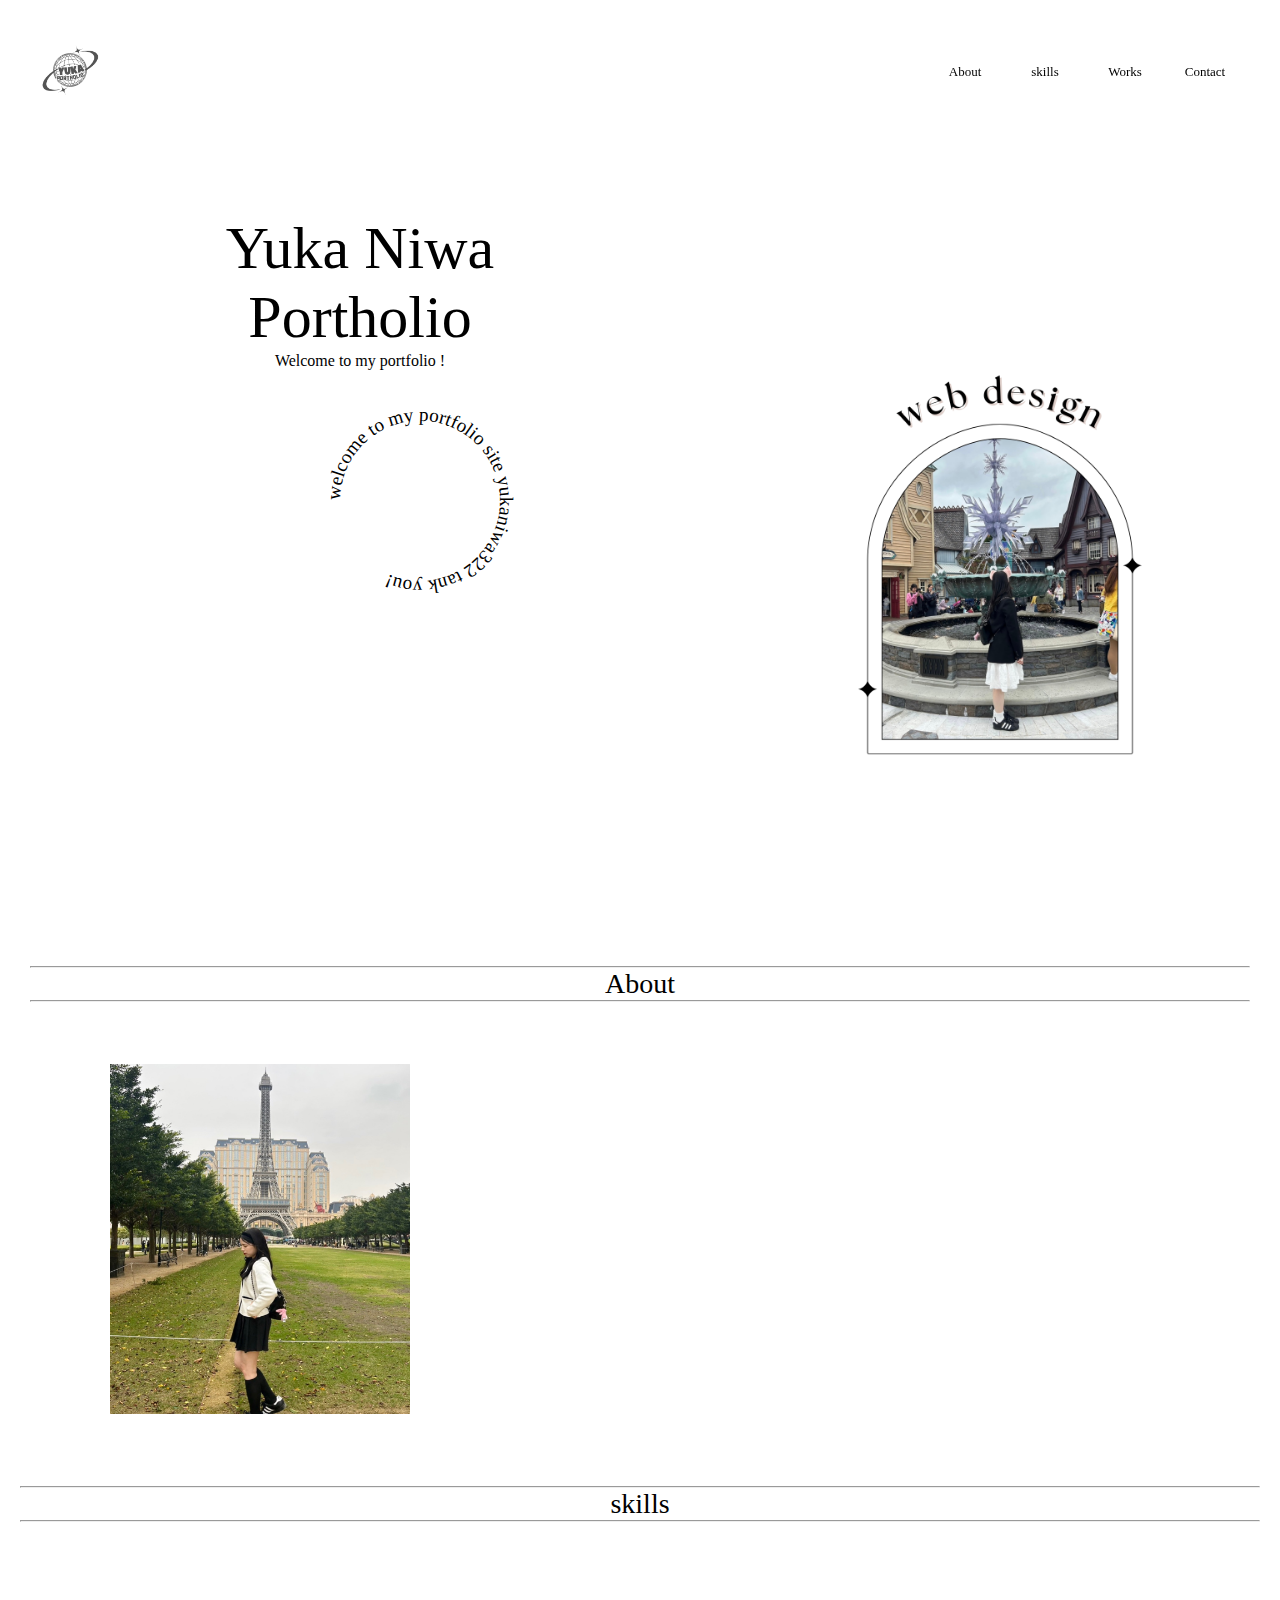
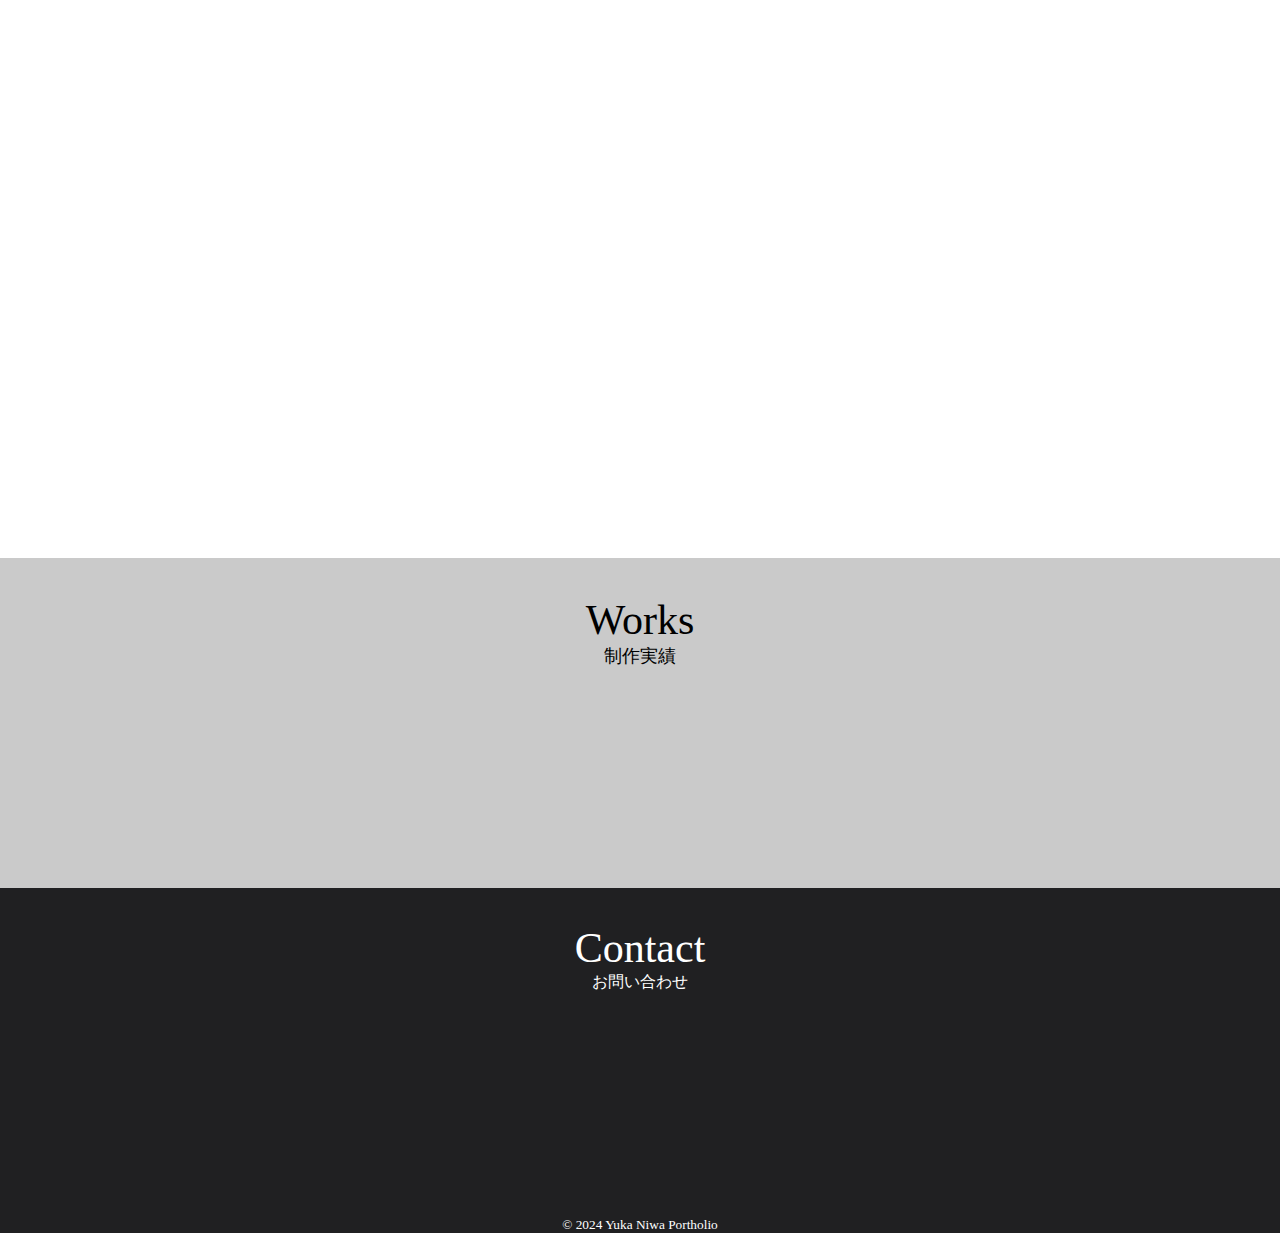
<file: index.html>
<!DOCTYPE html>
<html lang="ja">
<head>
  <meta charset="UTF-8">
  <meta name="viewport" content="width=device-width, initial-scale=1.0">
  <title>Yuka Niwa Portholio</title>
  <link rel="stylesheet" href="style.css">
  <link rel="icon" href="Logo.png">
  <link href="https://fonts.googleapis.com/icon?family=Material+Icons" rel="stylesheet">
  
  <link href="https://fonts.googleapis.com/css?family=Vollkorn rel="stylesheet">
</head>
<body>
  <header>
    <div class="sss">
    <a href="#page_top" class="page_top_btn"><img src="Logo.png" alt=""></a>
  </div>

  <div class="pc-menu">
    <nav>
      <ul>
        <li><a href="#abc">About</a></li>
        <li><a href="#def">skills</a></li>
        <li><a href="#ghi">Works</a></li>
        <li><a href="#jkl">Contact</a></li>
      </ul>
      </nav>
    </div>

    <div class="sp-menu">
      <span class="material-icons" id="open">menu</span>
    </div>
  </header>
  <div id="page_top">
  <div id="target-2">
  <div class="overlay">
    <span class="material-icons" id="close">close</span>
    <nav>
      <ul>
        <li><a href="#abc">About</a></li>
        <li><a href="#def">skills</a></li>
        <li><a href="#ghi">Works</a></li>
        <li><a href="#jkl">Contact</a></li>
      </ul>
      </nav>
  </div>

  <section class="name">
    <div>
    <div class="name3">
    <h1>Yuka Niwa <br>Portholio</h1>
      <p>Welcome to my portfolio !</p>
    </div>
    <section>

      <div class="enn">
        <div class="block">
          <svg class="circleText" viewBox="0 0 100 100">
            <path d="M 0,50 a 50,50 0 1,1 0,1 z" id="circle" />
            <text class="circleText__text">
              <textPath xlink:href="#circle">
                welcome to my portfolio site yukaniwa322 tank you!
              </textPath>
            </text>
          </svg>
        </div>
      </div>
    </section>
  </div>



    <div class="noo">
  <img src="niwa2.png" alt="" class="niwa3">
  </div>
  
  </section>
 

 
<section class="main1"> 
<div>
 <hr> <h1 id="abc">About</h1> <hr>
</section>

  <section class="main">
    <div class="pic">
      <img src="niwa.jpeg" alt="#" class="pic1">
    </div>

    <div class="desc ">
      <h2>丹羽 優花 - Yuka Niwa</h2>
       <p>2002年、岐阜県岐阜市生まれ。</p>
       <p>大学卒業後、調剤事務に就職。</p>
       <p>趣味はカフェ巡り、音楽を聴くこと、旅行。
      </p>
       <p>2024年8月、スクールに入学し、WEBデザインやコーディングについて学ぶ。</p>
       <div class="des1">
       <a href="product-1.html">VIEW MORE</a>
      </div>

  </section>


<div class="skk">
 <hr> <h1 id="def">skills</h1><hr>
</div>
  <section class="skills1">
    <div class="ttt">
    <div class="tt1">
      <h3>Web Design</h3>
      <img src="dl.jpg" alt="" class="dll">
      <p>Webサイト、バナーなどのグラフィックデザイン制作ができます。ジャンルにとらわれず、様々なテイストのデザインを制作します。見た目の部分では、文字組み・余白感・視線の動きを特に意識してデザインしています。</p>
    </div>
    <div class="tt1">
      <h3> Web Development</h3>
      <img src="hhh.jpg" alt="" class="dll">
      <p>HTML/CSSを用いてデザインを正しく再現することができます。また、Javascript/jQueryを用いてサイトに動きをつけることも可能です。どのデバイスで見ても崩れることがないように注意して制作しています。</p>
    </div>
  </div>
  </section>


  <section class="Works2">
    
    <h1 id="ghi">Works</h1> 
    <p>制作実績</p>
  
  
<section class="Works1">
  <div class="wok1">
 <a href="https://yukaniwa.github.io/my-sit1/"><img src="スクリーンショット 2024-12-08 133256.png" alt=""></a>
</div>
<div class="wok1">
<a href="https://yukaniwa.github.io/da/"><img src="スクリーンショット 2024-12-08 184728.png" alt=""></a>
</div>
<div class="wok1">
  <a href="https://yukaniwa.github.io/sait/"><img src="スクリーンショット 2024-12-08 192849.png" alt=""></a>
</div>
</section>
</section>
<section class="Contact">
 

  <div class="Contact1">
    <br><br>
 <h1 id="jkl">Contact</h1>
 <p>お問い合わせ</p>
</div>
<div class="ini">
  <div>
  <p>下記メールアドレスにてご連絡ください。</p>
</div>
<div class="aoa">
 <a href="index.html2">yukaniwa322@icloud.com</a>
</div>

</div>

 <footer>
  <small>© 2024 Yuka Niwa Portholio</small>
</footer>
  </section>

</div>
  <script src="js/main.js"></script>
</body>
</html>
</file>
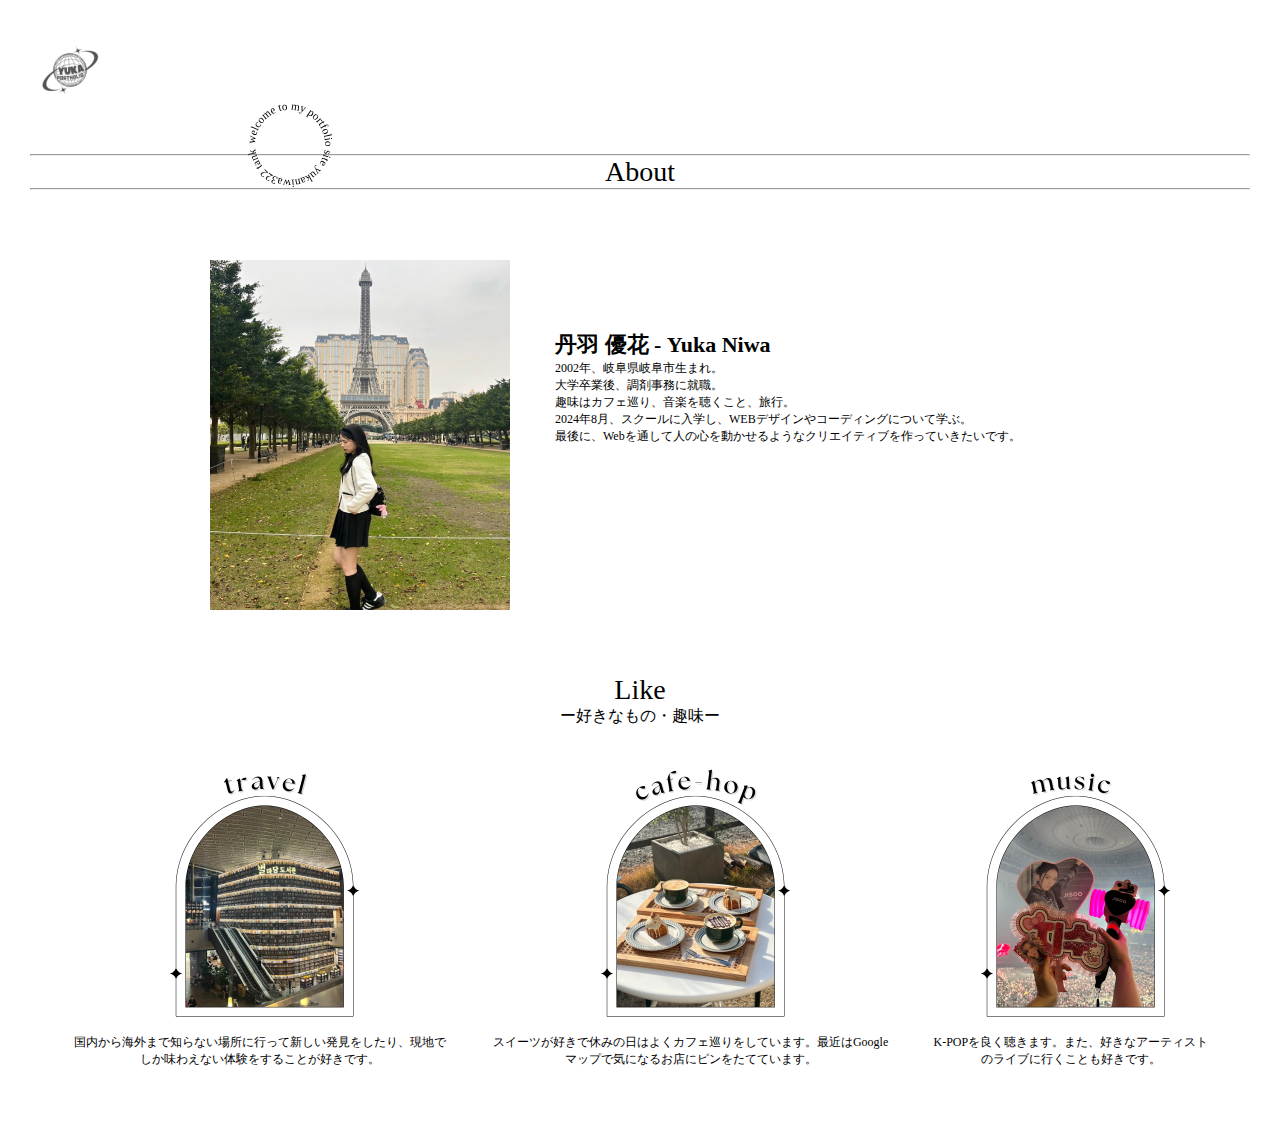
<file: product-1.html>
<!DOCTYPE html>
<html lang="ja">
<head>
  <meta charset="UTF-8">
  <meta name="viewport" content="width=device-width, initial-scale=1.0">
  <title>Yuka Niwa Portholio</title>
  <link rel="stylesheet" href="style.css">
  <link rel="icon" href="Logo.png">
  <link href="https://fonts.googleapis.com/icon?family=Material+Icons" rel="stylesheet">
</head>
<body>
  <header>
    
    <div class="sss">
    <img src="Logo.png" alt="">
    <section class="wqw">
      <div class="en1">
        <div class="block1">
          <svg class="circleText" viewBox="0 0 50 50">
            <path d="M 0,25 a 25,25 0 1,1 0,1 z" id="circle" />
            <text class="circleText__text">
              <textPath xlink:href="#circle">
                welcome to my portfolio site yukaniwa322 tank you!
              </textPath>
            </text>
          </svg>
        </div>
      </div>
    </section>
  </div>
  </header>

  
  <section class="main11"> 
     <hr> <h1 id="abc">About</h1> <hr>
    </section>
    
      <section class="main3">
        <div class="pic">
          <img src="niwa.jpeg" alt="#" class="pic1">
        </div>
    
        <div class="desc1">
          <h2>丹羽 優花 - Yuka Niwa</h2>
           <p>2002年、岐阜県岐阜市生まれ。</p>
           <p>大学卒業後、調剤事務に就職。</p>
           <p>趣味はカフェ巡り、音楽を聴くこと、旅行。
          </p>
           <p>2024年8月、スクールに入学し、WEBデザインやコーディングについて学ぶ。</p>
            <p>最後に、Webを通して人の心を動かせるようなクリエイティブを作っていきたいです。</p>
          </div>
      </section>

<section class="like1">
  <div class="love">
  <h1>Like</h1>
  <p>ー好きなもの・趣味ー</p>
</div>
  <div class="tra">
      <div class="yoy">
  <img src="travel.png" alt="">
  <p>国内から海外まで知らない場所に行って新しい発見をしたり、現地でしか味わえない体験をすることが好きです。</p>
</div>
<div class="yoy">
  <img src="travel1.png" alt="">
  <p>スイーツが好きで休みの日はよくカフェ巡りをしています。最近はGoogleマップで気になるお店にピンをたてています。</p>
</div>
<div class="yoy">
  <img src="travel3.png" alt="">
  <p>K-POPを良く聴きます。また、好きなアーティストのライブに行くことも好きです。
  </p>
</div>
</div>
</section>    
<script src="js/main1.js"></script>
</body>
</html>
</file>
<file: style.css>
@charset "utf-8";

/* header */

* {
  padding: 0;
  margin: 0;
  box-sizing: border-box;
}

body  {
  margin: 0;
  overflow-x: hidden;
  font-family: 'Vollkorn', serif;
}

h1 {
  font-weight: normal;
  font-size: 28px;
  font-family: 'Vollkorn', serif;
}


header {
  margin: 0;
  display: flex;
  padding: 35px 35px;
  align-items: center;
  justify-content: space-between;
position: sticky;
position: -webkit-sticky;
top: 0;
}

  

.sss img{
  width: 70px;
  height: 70px;
}
.sp-menu {
  margin-left: auto;
}

.sp-menu #open {
  font-size: 32px;
  line-height: 64px;
  cursor: pointer;
}

.sp-menu #open.hide {
  display: none;
}
.overlay {
  position: fixed;
  top: 0;
  bottom: 0;
  right: 0;
  left: 0;
  background: rgba(255, 255, 255, 0.95);
  text-align: center;
  padding: 64px;
  opacity: 0;
  pointer-events: none;
  transition: opacity .6s;
}

.overlay.show {
  opacity: 1;
  pointer-events: auto;
}

.overlay #close {
  position: absolute;
  top: 16px;
  right: 16px;
  font-size: 32px;
  cursor: pointer;
}
.overlay ul {
  list-style-type: none;
  margin: 0;
  padding: 0;
}

.overlay li {
  margin-top: 24px;
  opacity: 0;
  transform: translateY(16px);
  transition: opacity .3s, transform .3s;
}

.overlay.show li {
  opacity: 1;
  transform: none;
}

.overlay.show li:nth-child(1) {
  transition-delay: .1s;
}

.overlay.show li:nth-child(2) {
  transition-delay: .2s;
}

.overlay.show li:nth-child(3) {
  transition-delay: .3s;
}

.pc-menu {
  display: none;
}

a {
  text-decoration: none;
  color: inherit;
  font-size: 13px;
  font-weight: lighter;
}

/* enn */
.enn {
  width: 50px;
  height: 100px;
  margin: 50px 0 0 140px;
  font-size: 12px;
}
div svg {
  overflow: visible;
}
div path {
  fill: none;
}
div text {
  fill: black;
}
.block {
  width: 160px;
  height: 160px;
  margin: auto;
}
.circleText {
  overflow: visible;
  animation: rotation 18s linear infinite;
  &__circle {
    fill: none;
  }
  &__text {
    fill: #000;
    font-size: 12px;
    letter-spacing: 0.05em;
  }
}
@keyframes rotation {
  0% {
    transform: rotate(0deg);
  }
  100% {
    transform: rotate(360deg);
  }
}


/* name */

.name h1{
  font-size: 60px;
}
.name{
  text-align: center;
  margin: 0 50px 0 50px;
}
.niwa3{
  width: 300px;
  height: 450px; 
  object-fit: cover;
}
.noo img{
  display: block;
  margin: 0 auto;
margin-top: 100px; 
text-align: center;

}
.noo {
  margin: 0 auto;
  text-align: center;
}
/* main1 */
.main1{
text-align: center;
padding: 2px 30px;
margin-top: 100px;
}
.desc {
  margin: 50px; 
  font-size: 14px;
  font-weight: normal;
}
/* main */
.main {
margin: auto;
}
.main a {
  all: unset;
  border: 1px solid #202022;
  color: #202022;
  font-size: 18px;
  cursor: pointer;
  padding: 5px 20px;
  text-align: center;
}
.main a:hover {
  background-color: #cacaca;
  transition: none;
  color: white;
}
.pic1{
  width: 300px;
  height: 350px;
}
.pic{
  margin: 10px;
  text-align: center;
}
  .desc{
    margin: 45px;
  }
  .desc h2{
    font-size: 22px;
  }



/* skills */
.skk{
  margin: 0 auto;
  padding: 8px 20px;
}
.skk h1{
  text-align: center;
}
.skills1 .ttt{
  margin:  10px 20px 15px;
  padding: 10px;
}
.dll{
  width: 100%;
  height: 250px;
  display: block;

}

.tt1{
  background: #cacaca;
    border-radius: 18px;
    margin: 8px;
    padding: 8px;
    margin-top: 40px;
}
.tt1 p{
  margin: 8px;
  margin-top: 22px;
}
.tt1 h3{
  margin: 24px;
  text-align: center;
}
/* works */
.Works2 h1{
  text-align: center;
  margin-top: 30px;
  font-size: 42px;
}
.Works2 p {
  font-size: 18px;
  text-align: center;
  margin-bottom: 35px;
}
.Works2{
  margin: 0;
  background: #cacaca;
  padding: 8px 0;
  text-align: center;
}

  .Works1 img{
    object-fit: cover;
    width: 340px;
    height: auto;
    border: #000;
    margin: 0;
    text-align: center;
  }
  .Work1 p{
    margin-bottom: 40px;
  }
  .wok{
    margin: 0 auto;
  }

/* Contact */
.Contact{
  text-align: center;
  background: #202022;
  color: white;
  margin: 0;
}
.Contact1{
  margin: 0;
}
.Contact1 h1{
  font-size: 42px;
}
.Contact a {
  all: unset;
  border: 1px solid white;
  border-radius: 18px;
  color: #fbfeff;
  font-size: 18px;
  cursor: pointer;
  padding: 10px 60px;
}
.Contact a:hover {
  background-color: white;
  transition: none;
  color: black;
}
.ini{
  margin-top:   80px;
  margin-bottom: 80px;
}
.ini p{
  font-size: 12px;
}
.aoa {
  margin-top: 24px;
}

#to_top{
  position: fixed;
  right: 16px;
  bottom: 16px;
  opacity: 0;
  }
  #to_top.scrolled{
  opacity: 1;
  }


  /* tra */
.love {
  text-align: center;
}
.tra{
  margin: 2px 20px  3px;
  text-align: center;
}


  /* main 11*/
  .main3 {
    margin: auto;
  }
.desc1{
  margin: 45px;
}
.desc1 h2{
  font-size: 22px;
}
.desc1 p{
  font-size: 12px;
}
@media (min-width: 600px) {
/* Ａp追加 */

#to_top{
  position: fixed;
  right: 16px;
  bottom: 16px;
  opacity: 0;
  }
  #to_top.scrolled{
  opacity: 1;
  }


  
  header {
    display: flex;
    align-items: center;
    justify-content: space-between;
  position: sticky;
  position: -webkit-sticky;
  top: 0;

  }
  
  /* header */
  .pc-menu {
    display: block;
    margin-left: auto;
  }
  .pc-menu ul {
    list-style-type: none;
    margin: 0;
    padding: 0;
    display: flex;
  }

  .pc-menu a {
    display: block;
    width: 80px;
    line-height: 64px;
    text-align: center;
  }

  .pc-menu a:hover {
    background: #f2f2f2;
  }
  .sp-menu {
    display: none;
  }

  .main {
    display: flex;
    margin: 10px 100px 0 100px;
    gap: 32px;
    padding: 50px 100px;
  }
  .main3 {
    display: flex;
    margin: 10px 100px 0 100px;
    gap: 32px;
    padding: 50px 100px;
  }
  .desc1 {
    margin: 3px;
    font-size: 16px;
    font-weight: normal;
    margin-top: 80px;
  }
  /* main1 */
.main1{
  text-align: center;
  padding: 2px 30px;
  margin-top: 100px;
  }
  .desc {
    margin: 3px;
    font-size: 16px;
    font-weight: normal;
    margin-top: 80px;
  }
  /* main */
  .main {
  margin: auto;
  }
  .main a {
    all: unset;
    border: 1px solid #202022;
    color: #202022;
    font-size: 18px;
    cursor: pointer;
    padding: 10px 30px;
  }
  .main a:hover {
    background-color: #cacaca;
    transition: none;
    color: white;
  }
 
  .main img{
    width: 300px;
    height: 350px;
    margin: auto;
  }

  .main3 img{
    width: 300px;
    height: 350px;
    margin: auto;
  }

  /* name */

.name h1{
  font-size: 60px;
}
.name{
  margin: 0 0 0 200px;
  margin-top: 70px;
  margin-bottom: 50px;
  display: flex;
  gap: 200px;
}
.niwa3{
  width: 450px;
  height: 550px;
  margin: 0;
}
.Works1{
  display: flex;
  gap: 18px;
}
.Works2{
  margin: 0 auto;
  background: #cacaca;
  padding: 8px 15px;
  text-align: center;
}

.Works1 img{
  object-fit: cover;
  width: 400px;
  height: auto;
  border: #000;

  text-align: center;
}
/* enn */
.enn {
  width: 200px;
  height: 200px;
  margin: 50px 0 0 120px;
  font-size: 12px;
}
div svg {
  overflow: visible;
}
div path {
  fill: none;
}
div text {
  fill: black;
}

.block {
  width: 160px;
  height: 160px;
  margin: auto;
}
.circleText {
  overflow: visible;
  animation: rotation 18s linear infinite;
  &__circle {
    fill: none;
  }
  &__text {
    fill: #000;
    font-size: 12px;
    letter-spacing: 0.05em;
  }
  .desc1{
    margin: 20px;
  }
}
@keyframes rotation {
  0% {
    transform: rotate(0deg);
  }
  100% {
    transform: rotate(360deg);
  }
}
.skills1 .ttt{
  display: flex;
  margin: 30px 150px 80px 150px;
  gap: 18px;
  padding: 10px;
}



/* tra */
.like1{
  text-align: center;
}
.tra{
  display: flex;
  margin: 30px 50px  50px;
}

.desc {
  opacity: 0;
  transition: opacity 3s, transform 2s;
}

.desc {
  transform: translateX(+300px);
}

.desc.appear {
  opacity: 1;
  transform: none;
}
}



  .main {
    margin: auto;
    }
  .main a {
    all: unset;
    border: 1px solid #202022;
    color: #202022;
    font-size: 18px;
    cursor: pointer;
    padding: 10px 30px;
  }
  .main a:hover {
    background-color: #cacaca;
    transition: none;
    color: white;
  }
  .des1{
    margin-top: 30px;
  }
 
.tra img{
  width: 250px;
  height: 250px;
  margin: 10px 30px  5px;
}
.yoy p{
  font-size: 12px;
  margin: 20px;
  margin-top: 8px;
}

/*  */
.name3 {
  opacity: 0;
  transition: opacity 3s, transform 2s;
}

.name3.r {
  transform: translateY(-10px);
}

.name3.appear {
  opacity: 1;
  transform: none;
}

.niwa3 {
  opacity: 0;
  transition: opacity 10s, transform 5s;

}

.niwa3 {
  transform: translateY(-100px);
}

.niwa3.appear {
  opacity: 1;
  transform: none;
}



.yoy {
  opacity: 0;
  transition: opacity 5s, transform 3s;

}
.yoy {
  transform: translateY(0);
}

.yoy.appear {
  opacity: 1;
  transform: none;
}
.main3 {
  transform: translateY(0);
}

.main3.appear {
  opacity: 1;
  transform: none;
}
.main3 {
  opacity: 0;
  transition: opacity 2s, transform 3s;
}
.desc1 {
  transform: translateY(+30px);
}

.desc1.appear {
  opacity: 1;
  transform: none;
}
.desc1 {
  opacity: 0;
  transition: opacity 2s, transform 3s;
}

.main11{
  margin-bottom: 3px;
  text-align: center;
  margin: 0 30px 0;
}
.pic1{
  margin: auto;
}
.desc {
  opacity: 0;
  transition: opacity 3s, transform 2s;
}

.desc {
  transform: translateX(0);
}

.desc.appear {
  opacity: 1;
  transform: none;
}

.Works1 {
  opacity: 0;
  transition: opacity 3s, transform 2s;
}



.Works1 {
  transform: translateY(0);
}

.Works1.appear {
  opacity: 1;
  transform: none;
}
.skills1 {
  opacity: 0;
  transition: opacity 2s, transform 3s;
}

.skills1 {
  transform: translateY(-50px);
}

.skills1.appear {
  opacity: 1;
  transform: none;
}

.ini {
  opacity: 0;
  transition: opacity 2s, transform 3s;
  transform: translateY(-50px);
}

.ini.appear {
  opacity: 1;
  transform: none;
}

.en1 {
  width: 10px;
  height: 10px;
  margin: 0 0 0 220px;
  font-size: 8px;
}

.block1 {
  width: 70px;
  height: 70px;
  margin: auto;
}
</file>
